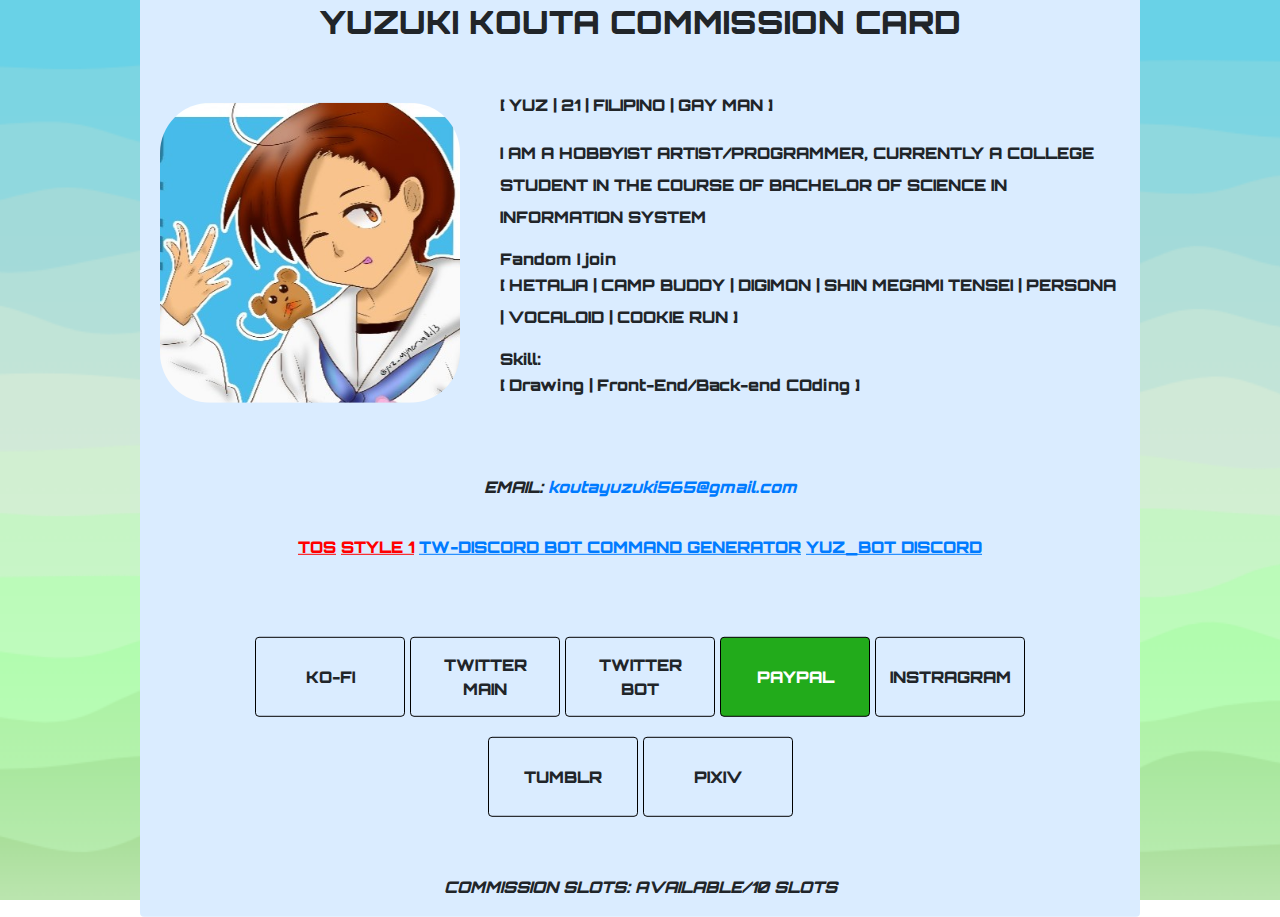
<file: index.html>
<html>
    <head>
        
  <link rel="icon" href="https://mynerva0x13.github.io/yuzuki_card/1579056431705509889-FenvdMIakAEIYPl.jpg" type="image/gif" sizes="16x16">
        <meta charset="utf-8" /><meta name="viewport" content="width=device-width,initial-scale=1" />
        <meta name="description" content="please do check out the &#039;ToS&#039; before sending me the form!" />
        <meta property="og:site_name" content="YUZUKI KOUTA COMMISSION CARD" /><meta property="og:title" content="YUZUKI KOUTA COMMISSION CARD" />
        <meta property="og:type" content="website" /><meta property="og:description" content="please do check out the &#039;ToS&#039; before sending me the form!" />
        <meta property="og:image" content="https://mynerva0x13.github.io/yuzuki_card/scrreen.jpg" />
        <meta property="og:image:type" content="image/jpeg" /><meta property="og:image:width" content="1280" />
        <meta property="og:image:height" content="800" /><meta property="og:url" content="https://mynerva0x13.github.io/" />
        <meta property="twitter:card" content="summary_large_image" /><link rel="canonical" href="https://mynerva0x13.github.io/" />
        <title>
            YUZ_MYNERVE0x13
        </title>
        <!-- Latest compiled and minified CSS -->
        <link rel="stylesheet" href="https://stackpath.bootstrapcdn.com/bootstrap/4.4.1/css/bootstrap.min.css" integrity="sha384-Vkoo8x4CGsO3+Hhxv8T/Q5PaXtkKtu6ug5TOeNV6gBiFeWPGFN9MuhOf23Q9Ifjh" crossorigin="anonymous">
        <link rel="stylesheet" href="style.css" />

<!-- Latest compiled JavaScript -->
<script src="https://cdn.jsdelivr.net/npm/bootstrap@5.2.3/dist/js/bootstrap.bundle.min.js"></script>

    </head>
    <body>
        <table class="rounded">
            <tr>
                <td colspan="2">
                    <h2 style="text-align: center;">YUZUKI KOUTA COMMISSION CARD</h2>
                </td>
            </tr>
            <tr>
                <td>
                    <img src="download.jpg" alt="Im gay" id="image1"/>
                </td>
                <td st>
                    <p>[ YUZ | 21 | FILIPINO | GAY MAN ]</p>
                    <p>I AM A HOBBYIST ARTIST/PROGRAMMER, CURRENTLY A COLLEGE STUDENT IN THE COURSE OF BACHELOR OF SCIENCE IN INFORMATION SYSTEM</p>
                    <b>Fandom I join</b><p>[ HETALIA | CAMP BUDDY | DIGIMON | SHIN MEGAMI TENSEI | PERSONA | VOCALOID | COOKIE RUN ]</p>
                    <b>Skill: </b><p>[ Drawing | Front-End/Back-end COding ]
                </td> 
            </tr>
            <tr>
                <td colspan="2">
                    <br>
                    <center>
                   <i><b>EMAIL: </b><a href="koutayuzuki565@gmail.com">koutayuzuki565@gmail.com</a></i>
    <br>    <br>
                    <div id="group link" style="color: red">
                  
                        <u>TOS</u>
                        <u>STYLE 1</u>
                        <a href="discord.html"><u>TW-DISCORD BOT COMMAND GENERATOR</u></a>
                        <a href="https://discord.gg/Ht4zy7dRdY"><u>YUZ_BOT DISCORD</u></a>
                </div>
                <br><br>
                <div id="button-group"> 
                    <button class="btn  btn_style">KO-FI</button>
                    <button class="btn  btn_style">TWITTER MAIN</button>
                    <button class="btn  btn_style">TWITTER BOT</button>
                    <button class="btn  btn_style active">PAYPAL</button>
                    <button class="btn  btn_style">INSTRAGRAM</button> <br><br>
                    <button class="btn  btn_style">TUMBLR</button>
                    <button class="btn  btn_style">PIXIV</button>
                </div>
             
       
                <br><br>
                <i><b>COMMISSION SLOTS: AVAILABLE/10 SLOTS</b></i>
            </center>
            </td>
            </tr>
        </table>

        <script>
            loc = [
            "https://ko-fi.com/yuzukikouta58722",
            "https://twitter.com/yuz_mynerva0x13",
            "https://twitter.com/yuz_bot0x13",
            "https://www.paypal.com/paypalme/VMAQ19",
            "https://www.instagram.com/kouta_yuz/",
            "https://www.tumblr.com/ykyuz",
            "https://www.pixiv.net/en/users/52423214"
            ]

            for(let i = 0 ; i < loc.length; i++) {
                document.getElementsByClassName("btn_style")[i].addEventListener("click",function(){
                    location.href = loc[i];
                })
            }
        </script>
    </body>
</html>
</file>
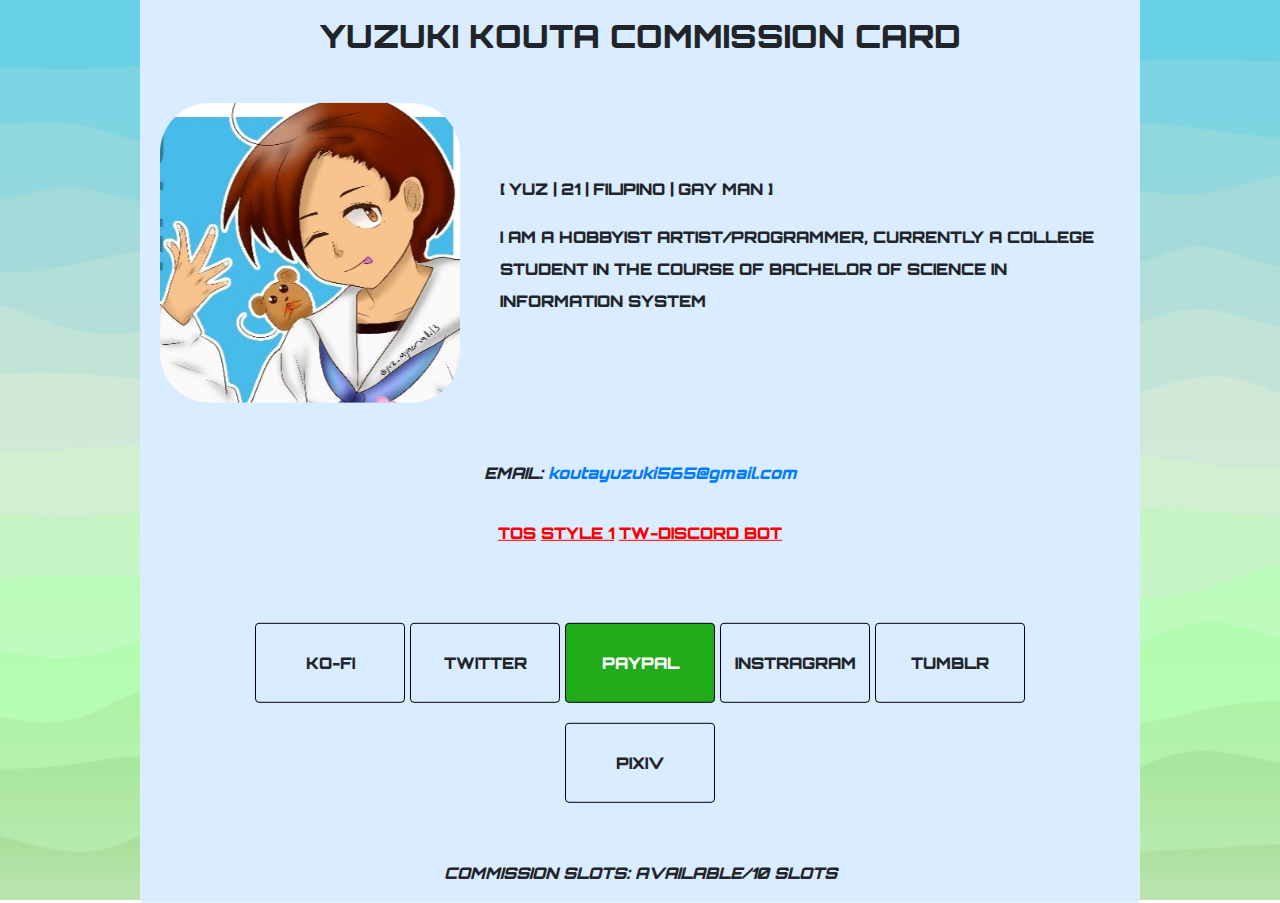
<file: card.html>
<html>
    <head>

        <meta charset="utf-8" /><meta name="viewport" content="width=device-width,initial-scale=1" />
        <meta name="description" content="please do check out the &#039;ToS&#039; before sending me the form!" />
        <meta property="og:site_name" content="YUZUKI KOUTA COMMISSION CARD" /><meta property="og:title" content="YUZUKI KOUTA COMMISSION CARD" />
        <meta property="og:type" content="website" /><meta property="og:description" content="please do check out the &#039;ToS&#039; before sending me the form!" />
        <meta property="og:image" content="scrreen.png" />
        <meta property="og:image:type" content="image/jpeg" /><meta property="og:image:width" content="1280" />
        <meta property="og:image:height" content="800" /><meta property="og:url" content="https://ironicorange.carrd.co" />
        <meta property="twitter:card" content="summary_large_image" /><link rel="canonical" href="https://ironicorange.carrd.co" />
        <title>
            YUZ_MYNERVE0x13
        </title>
        <!-- Latest compiled and minified CSS -->
        <link rel="stylesheet" href="https://stackpath.bootstrapcdn.com/bootstrap/4.4.1/css/bootstrap.min.css" integrity="sha384-Vkoo8x4CGsO3+Hhxv8T/Q5PaXtkKtu6ug5TOeNV6gBiFeWPGFN9MuhOf23Q9Ifjh" crossorigin="anonymous">
        <link rel="stylesheet" href="style.css" />

<!-- Latest compiled JavaScript -->
<script src="https://cdn.jsdelivr.net/npm/bootstrap@5.2.3/dist/js/bootstrap.bundle.min.js"></script>

    </head>
    <body>
        <table class="rounded">
            <tr>
                <td colspan="2">
                    <h2 style="text-align: center;">YUZUKI KOUTA COMMISSION CARD</h2>
                </td>
            </tr>
            <tr>
                <td>
                    <img src="download.jpg" alt="Im gay" id="image1"/>
                </td>
                <td st>
                    <p>[ YUZ | 21 | FILIPINO | GAY MAN ]</p>
                    <p>I AM A HOBBYIST ARTIST/PROGRAMMER, CURRENTLY A COLLEGE STUDENT IN THE COURSE OF BACHELOR OF SCIENCE IN INFORMATION SYSTEM</p>
                </td> 
            </tr>
            <tr>
                <td colspan="2">
                    <br>
                    <center>
                   <i><b>EMAIL: </b><a href="koutayuzuki565@gmail.com">koutayuzuki565@gmail.com</a></i>
    <br>    <br>
                    <div id="group link" style="color: red">
                  
                        <u>TOS</u>
                        <u>STYLE 1</u>
                        <u>TW-DISCORD BOT</u>
                </div>
                <br><br>
                <div id="button-group">
                    <button class="btn  btn_style">KO-FI</button>
                    <button class="btn  btn_style">TWITTER</button>
                    <button class="btn  btn_style active">PAYPAL</button>
                    <button class="btn  btn_style">INSTRAGRAM</button>
                    <button class="btn  btn_style">TUMBLR</button>
                    <br><br>
                    <button class="btn  btn_style">PIXIV</button>
                </div>
             
       
                <br><br>
                <i><b>COMMISSION SLOTS: AVAILABLE/10 SLOTS</b></i>
            </center>
            </td>
            </tr>
        </table>

        <script>
            loc = [
            "https://ko-fi.com/yuzukikouta58722",
            "https://twitter.com/yuz_mynerva0x13",
            "https://www.paypal.com/paypalme/VMAQ19",
            "https://www.instagram.com/kouta_yuz/",
            "https://www.tumblr.com/ykyuz",
            "https://www.pixiv.net/en/users/52423214"
            ]

            for(let i = 0 ; i < loc.length; i++) {
                document.getElementsByClassName("btn_style")[i].addEventListener("click",function(){
                    location.href = loc[i];
                })
            }
        </script>
    </body>
</html>
</file>
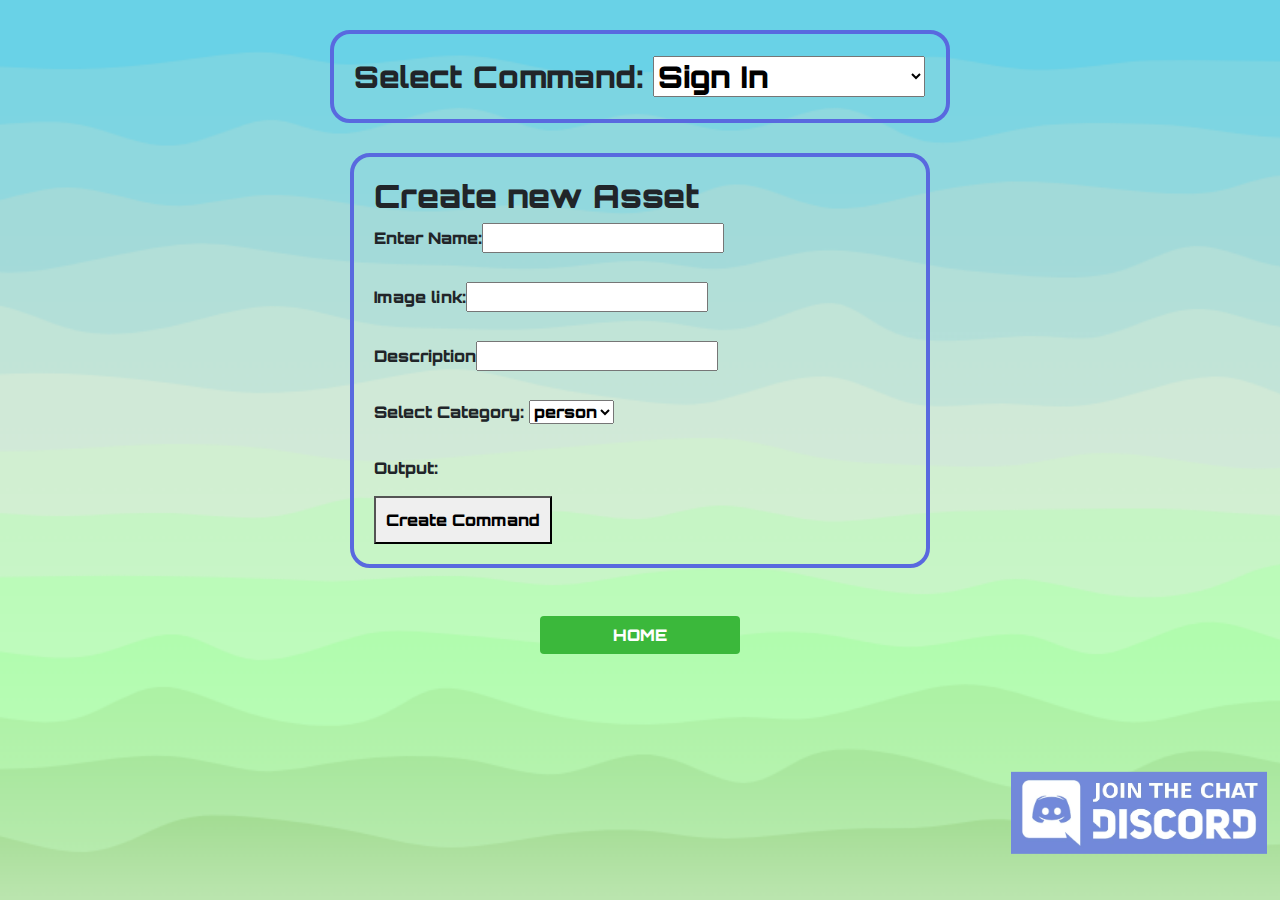
<file: discord.html>
<html>
    <head>
        <meta charset="utf-8" /><meta name="viewport" content="width=device-width,initial-scale=1" />
        <link rel="stylesheet" href="https://stackpath.bootstrapcdn.com/bootstrap/4.4.1/css/bootstrap.min.css" integrity="sha384-Vkoo8x4CGsO3+Hhxv8T/Q5PaXtkKtu6ug5TOeNV6gBiFeWPGFN9MuhOf23Q9Ifjh" crossorigin="anonymous">
        <link rel="stylesheet" href="style.css" />

  <link rel="icon" href="https://mynerva0x13.github.io/yuzuki_card/1579056431705509889-FenvdMIakAEIYPl.jpg" type="image/gif" sizes="16x16">
<!-- Latest compiled JavaScript -->
<script src="https://cdn.jsdelivr.net/npm/bootstrap@5.2.3/dist/js/bootstrap.bundle.min.js"></script>
        <title>Discord Bot Command Generator</title>
    </head>
    <body>
        <div class="drop">
        Select Command:
        <select onchange="myFunction()" id="drop">
            <option value="signin">Sign In</option>
            <option value="asset">Create Assets</option>
            <option value="punchline">Punchline</option>
        </select>
        
    </div>
        <div id="asset">
            <h2>Create new Asset</h2>
            <label>Enter Name: </label><input type="text" id="name" /> <br/><br/>
            <label>Image link: </label><input type="text" id="link" /><br/><br/>
            <label>Description</label><input type="text" id="desc" /><br/><br/>
            <label>Select Category: </label>
            <select id="assSelect">
                <option>person</option>
                <option>place</option>
                <option>event</option>
                <option>object</option>
                <option>action</option>
            </select><br /><br/><b>Output:</b><p id="outasset"></p>
            <button onclick="asset()">
                Create Command
            </button>
        </div>
        <div id="punchline">
            <h2>Create new punchline</h2>
            <label>Create text: </label><input type="text" id="line" /><br/>
            <h3>Click to add in the line</h3>
            <button class="button_p">(person)</button>
            <button class="button_p">(place)</button><br/><br/>
            <button class="button_p">(event)</button>
            <button class="button_p">(object)</button><br/><br/>
            <button class="button_p">(action)</button>
            <button class="button_p red">Clear</button><br/><br/>
            <br/><br/>
       <p id="outp"></p>
        <button onclick="onpunch()">
            Create Command
        </button>
        </div>

        <div id="signin">
            <h2>SignUp</h2>
            <label>Your twitter username: </label><input type="text" id="tw">
            <p id="sout"></p>
            <button onclick="document.getElementById('sout').innerHTML='/signup '+document.getElementById('tw').value">
                Create Command
            </button>
        </div>
        <br><br>
        <center>
            <button class="btn" style="width:200px;color:white;background-color:rgb(59, 184, 59);" onclick="location.href='index.html'">HOME</button>
        </center>
        <img src="Discord_button.png" id="disbutton" onclick="go_to()"/>
        <script>
            window.addEventListener("load", function() {
                show([true,false,false])
            })
        
            function show(a) {
                document.getElementById("asset").style.display= (a[0] ? 'block' : 'none')
                document.getElementById("punchline").style.display= (a[1] ? 'block' : 'none')
                document.getElementById("signin").style.display= (a[2] ? 'block' : 'none')
            }
            function myFunction() {
              var x = document.getElementById("drop");
              var i = x.selectedIndex;

              if(x.options[i].value=="punchline") show([false,true,false])
              else  if(x.options[i].value=="asset") show([true,false,false])
              else  if(x.options[i].value=="signin") show([false,false,true])
            }
            function asset() {
                let a = document.getElementById("name").value
                let b = document.getElementById("link").value
                let c = document.getElementById('desc').value
                
                let x = document.getElementById("assSelect")

                let d = x.selectedIndex;

                document.getElementById("outasset").innerHTML = `/addAsset "${a}" ${b} "${c}" ${x.options[d].value} `
            }
            
            max_in = 0
            for(let i = 0; i <= document.getElementsByClassName("button_p").length-2;i++) {
                document.getElementsByClassName("button_p")[i].addEventListener("click",function(){
                    max_in = max_in+1;
                    console.log(max_in)
                    if(max_in<=4) {
                        
                        document.getElementById("line").value +=   " "+document.getElementsByClassName("button_p")[i].textContent
                    }
                    else {
                        alert("Sorry, only 4 attr. in this command...Require click to button to reset")
                    }

                })
            }
            document.getElementsByClassName("button_p")[5].addEventListener("click",function(){
                max_in = 0
                document.getElementById("line").value = ""
            })
            function onpunch() {
                document.getElementById("outp").innerHTML = `/punchline "${document.getElementById("line").value}"`
            }
            function go_to (){
                location.href = "https://discord.gg/Ht4zy7dRdY"
            }
            </script>
    </body>
</html>
</file>
<file: style.css>
@font-face {
    font-family: myFirstFont;
    src: url(Orbitron-Black.ttf);
  }
  html {
    
  }
  body{
    font-family: myFirstFont;
    background-image: url(magicpattern-svg-chart-1670135837228.png);
    background-position: center center;
    background-repeat: no-repeat;
    background-size: cover;
    transform: scale(1);
    transform-origin: 0 0;
    background-color: #ffffff;
  }
    table {
        width: 1000px;
    position: absolute;
    left: 50%;
    top: 50%;
    transform: translate(-50%,-50%);
    background-color: rgb(218, 236, 255);
    padding:20px;
    
}
#image1 {
    border-radius: 50px ;
    width: 300px;
    height: 300px;
}
p {
    line-height: 2;
}
td {
    padding: 20px;
}
.btn_style {
    width: 150px;
    height: 80px;
    border: 1px solid black;
}
.btn_style:hover {
    color: white;
    background-color: black;
}
.active {
    background-color: #22ab1b;
    color: white;
}

.drop {
    font-size: 30px;
    position: relative;
    left: 50%;
    transform: translate(-50%);
    border: 4px solid rgb(89, 105, 223);
    align-items: unset;
    width: 620px;
    margin-top: 30px;
    
    border-radius: 20px;
}
button {
    padding: 10px;
}
#asset,#punchline,#signin  {
    position: relative;
    left: 50%;
    transform: translate(-50%);
    border: 4px solid rgb(89, 105, 223);
    align-items: unset;
    width: 580px;
    margin-top: 30px;   
    border-radius: 20px;
}

div {
    padding: 20px;
}
.red {
    background-color: red;
    color: white;
}

#disbutton {
    width: 20%;
    position: fixed;
    left: 89%;
    top: 90%;
    transform: translate(-50%,-50%);
}
</file>
